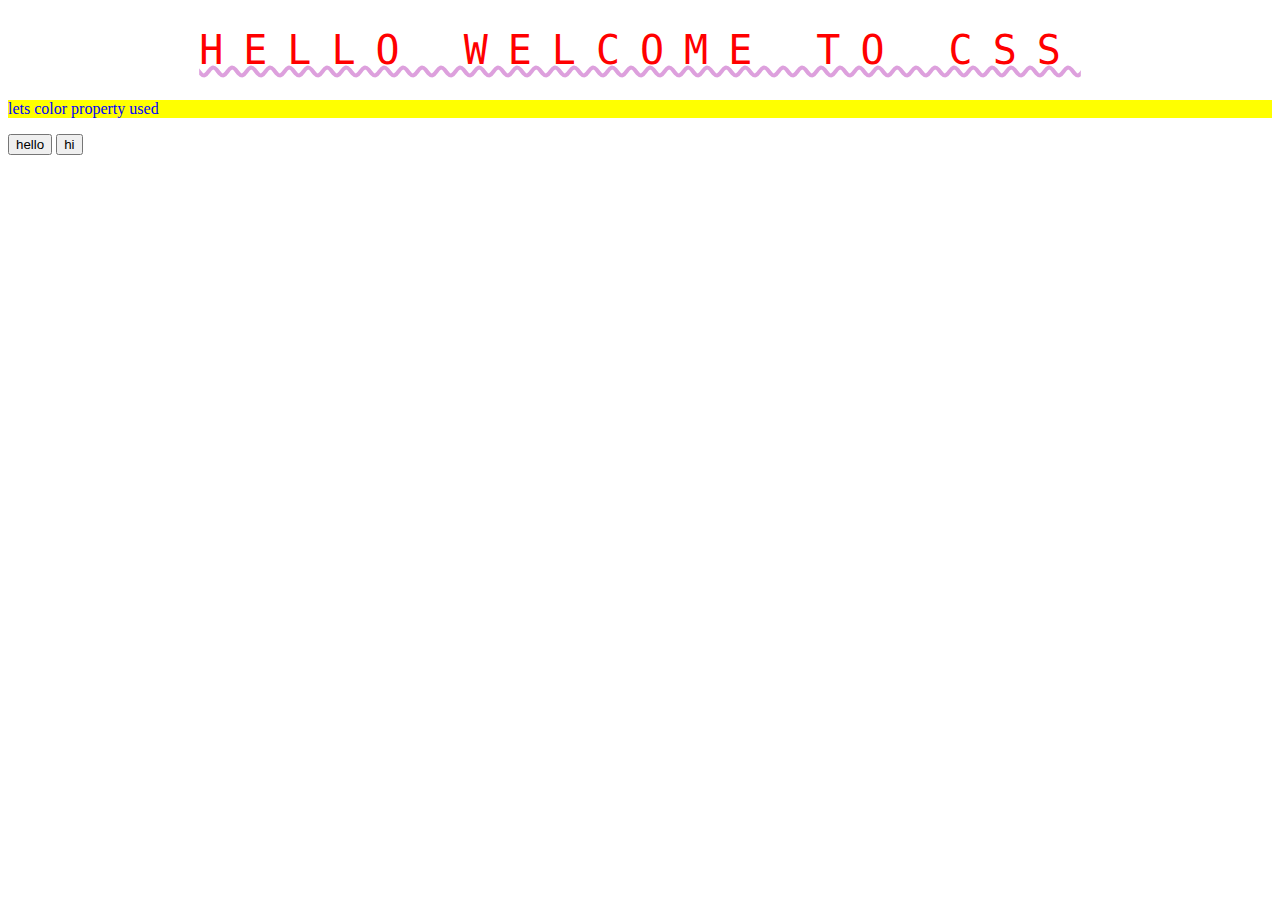
<file: Css/index.html>
<!DOCTYPE html>
<html lang="en" dir="ltr">
  <head>
    <meta charset="utf-8">
    <title>css basics</title>
    <link rel="stylesheet" href="style.css">
  </head>
  <body>
     <!-- basic syntax and example of css -->
    <h1>Hello welcome to CSS</h1>
    <p>lets color property used </p>
    <button type="button" name="button">hello </button>

    <button type="button" name="button">hi</button>
  </body>
</html>
</file>
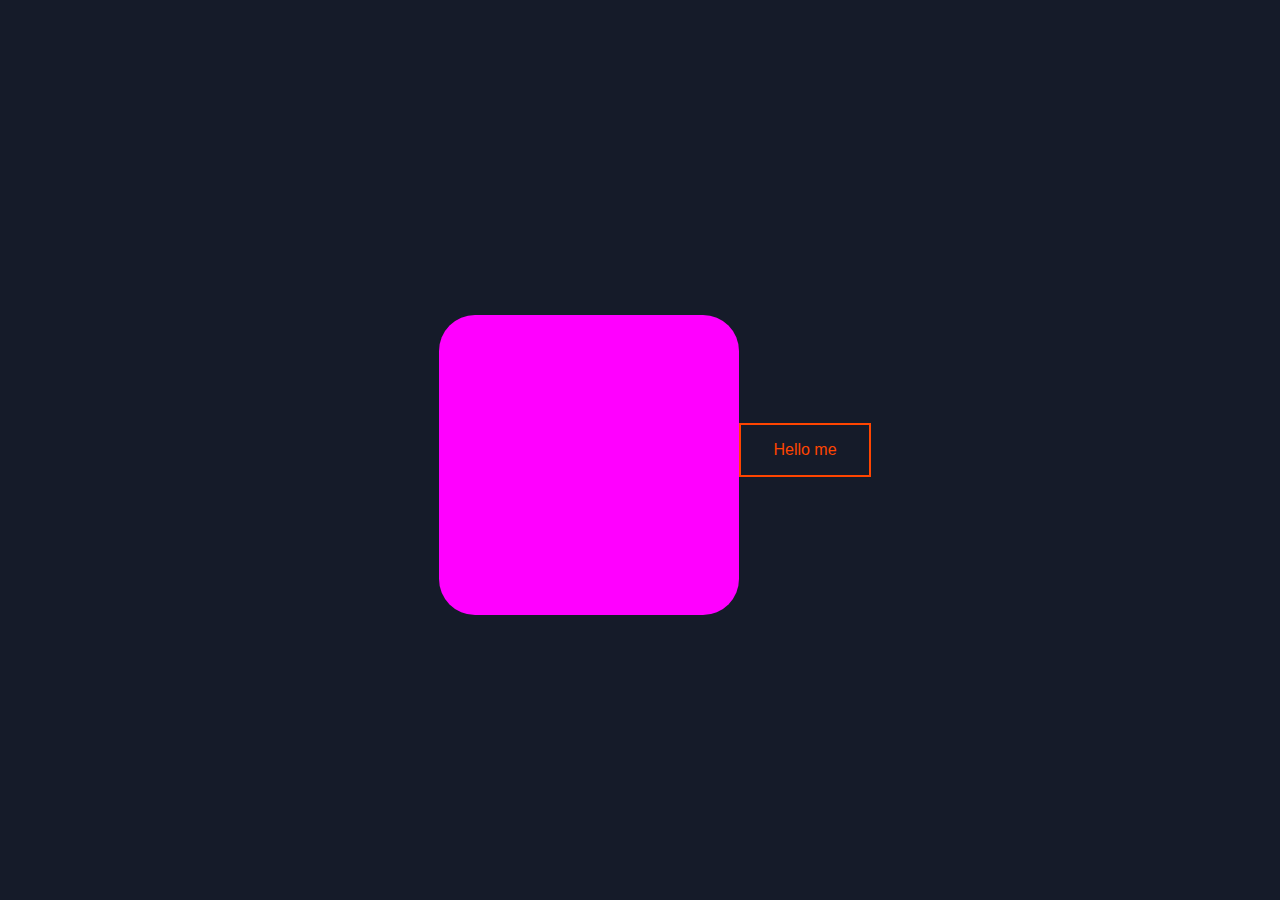
<file: Scaler_Frontend/Html/index.html>
<!DOCTYPE html>
<html lang="en">
<head>
    <meta charset="UTF-8">
    <meta name="viewport" content="width=device-width, initial-scale=1.0">
   
    <title>My site</title>
    <link rel="stylesheet" href="/Scaler_Frontend\Css\mysite.css">
</head>
<body>


    <div class="circle"></div>



    <div class="hello">
        <button class="button"> Hello me</button>
    </div>
   
    
</body>
</html>
</file>
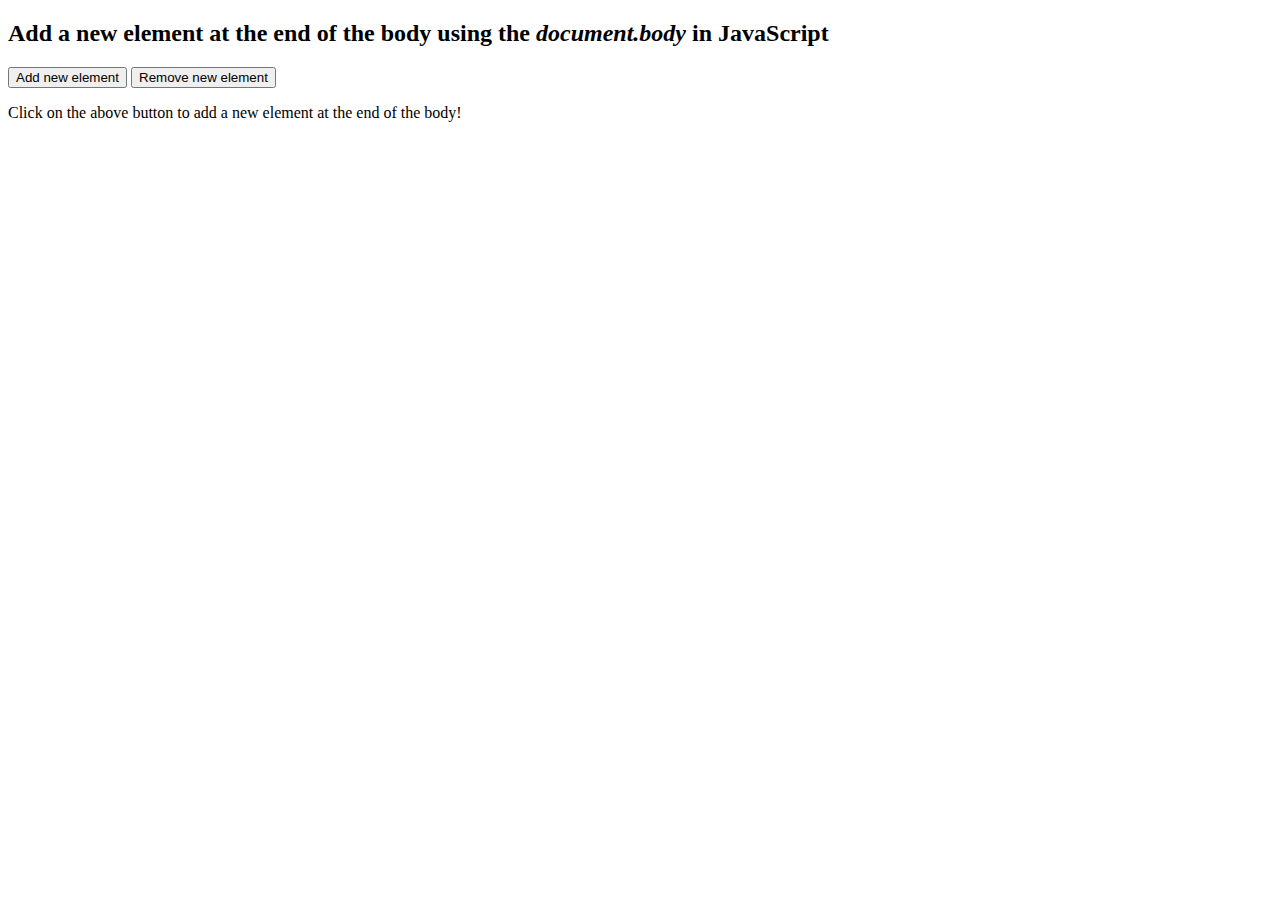
<file: hh.html>
<!DOCTYPE html>
<html lang="en">
<head>
    <meta charset="UTF-8">
    <meta name="viewport" content="width=device-width, initial-scale=1.0">
    <title>Document</title>
</head>
<body>
    

    <h2>Add a new element at the end of the body using the <i>document.body</i> in JavaScript</h2>
    <button onclick="addNewElement()"> Add new element</button>
    <button onclick="removeNewElement()">Remove new element</button>

    <p>Click on the above button to add a new element at the end of the body!</p>


    <script>

        // for adding element
        function addNewElement() {
            const newElement = document.createElement('p')
            newElement.setAttribute("id","newEle")
            newElement.innerHTML = 'It is a new element'
            document.body.appendChild(newElement)
        }

        // for removing elements
        function removeNewElement(){
            const chil = document.getElementById("newEle")
            chil.parentNode.removeChild(chil)
        }

    </script>





</body>
</html>
</file>
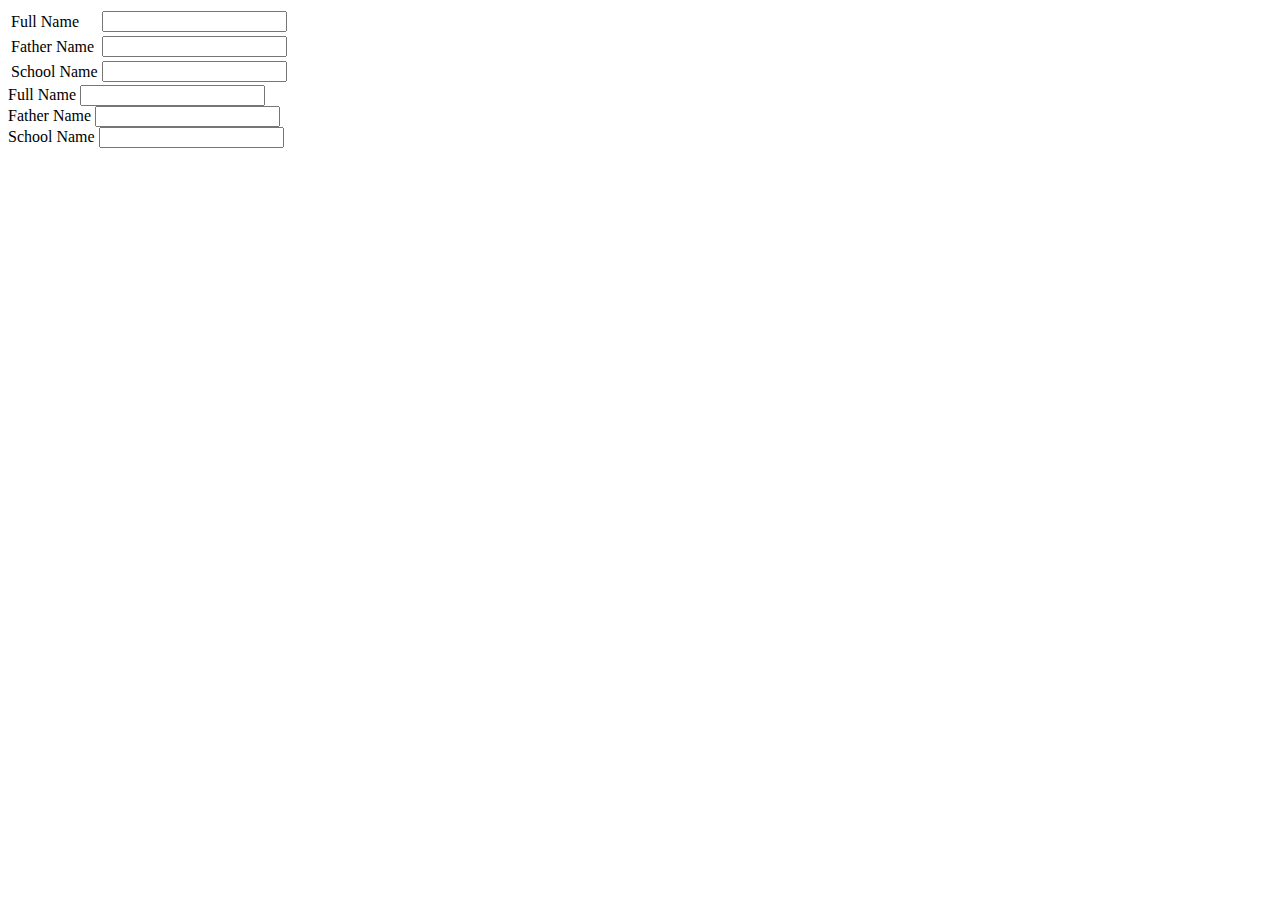
<file: Student.html>
<!DOCTYPE html>
<html lang="en">
<head>
    <meta charset="UTF-8">
    <meta name="viewport" content="width=device-width, initial-scale=1.0">
    <script src="https://cdn.jsdelivr.net/npm/bootstrap@5.3.1/dist/js/bootstrap.bundle.min.js"
        integrity="sha384-HwwvtgBNo3bZJJLYd8oVXjrBZt8cqVSpeBNS5n7C8IVInixGAoxmnlMuBnhbgrkm"
        crossorigin="anonymous"></script>
    

    <title>student</title>
</head>
<body>


    <table id="table" class="">
        <tr>
            <td>
                <label for="student_name">Full Name</label>
            </td>
            <td>
                <input type="text" id="student_name">
            </td>
        </tr>
        <tr>
            <td>
                <label for="student_father">Father Name</label>
            </td>
            <td>
                <input type="text" id="student_father">
            </td>
        </tr>
        <tr>
            <td>
                <label for="student_school">School Name</label>
            </td>
            <td>
                <input type="text" id="student_school">
            </td>
        </tr>
    </table>


    <form action="submit">
        <label for="student_name">Full Name</label>
        <input type="text" id="student_name">

        <br>
        <label for="student_father">Father Name</label>
        <input type="text" id="student_father">

        <br>
        <label for="student_school">School Name</label>
        <input type="text" id="student_school">
    </form>

</body>
</html>
</file>
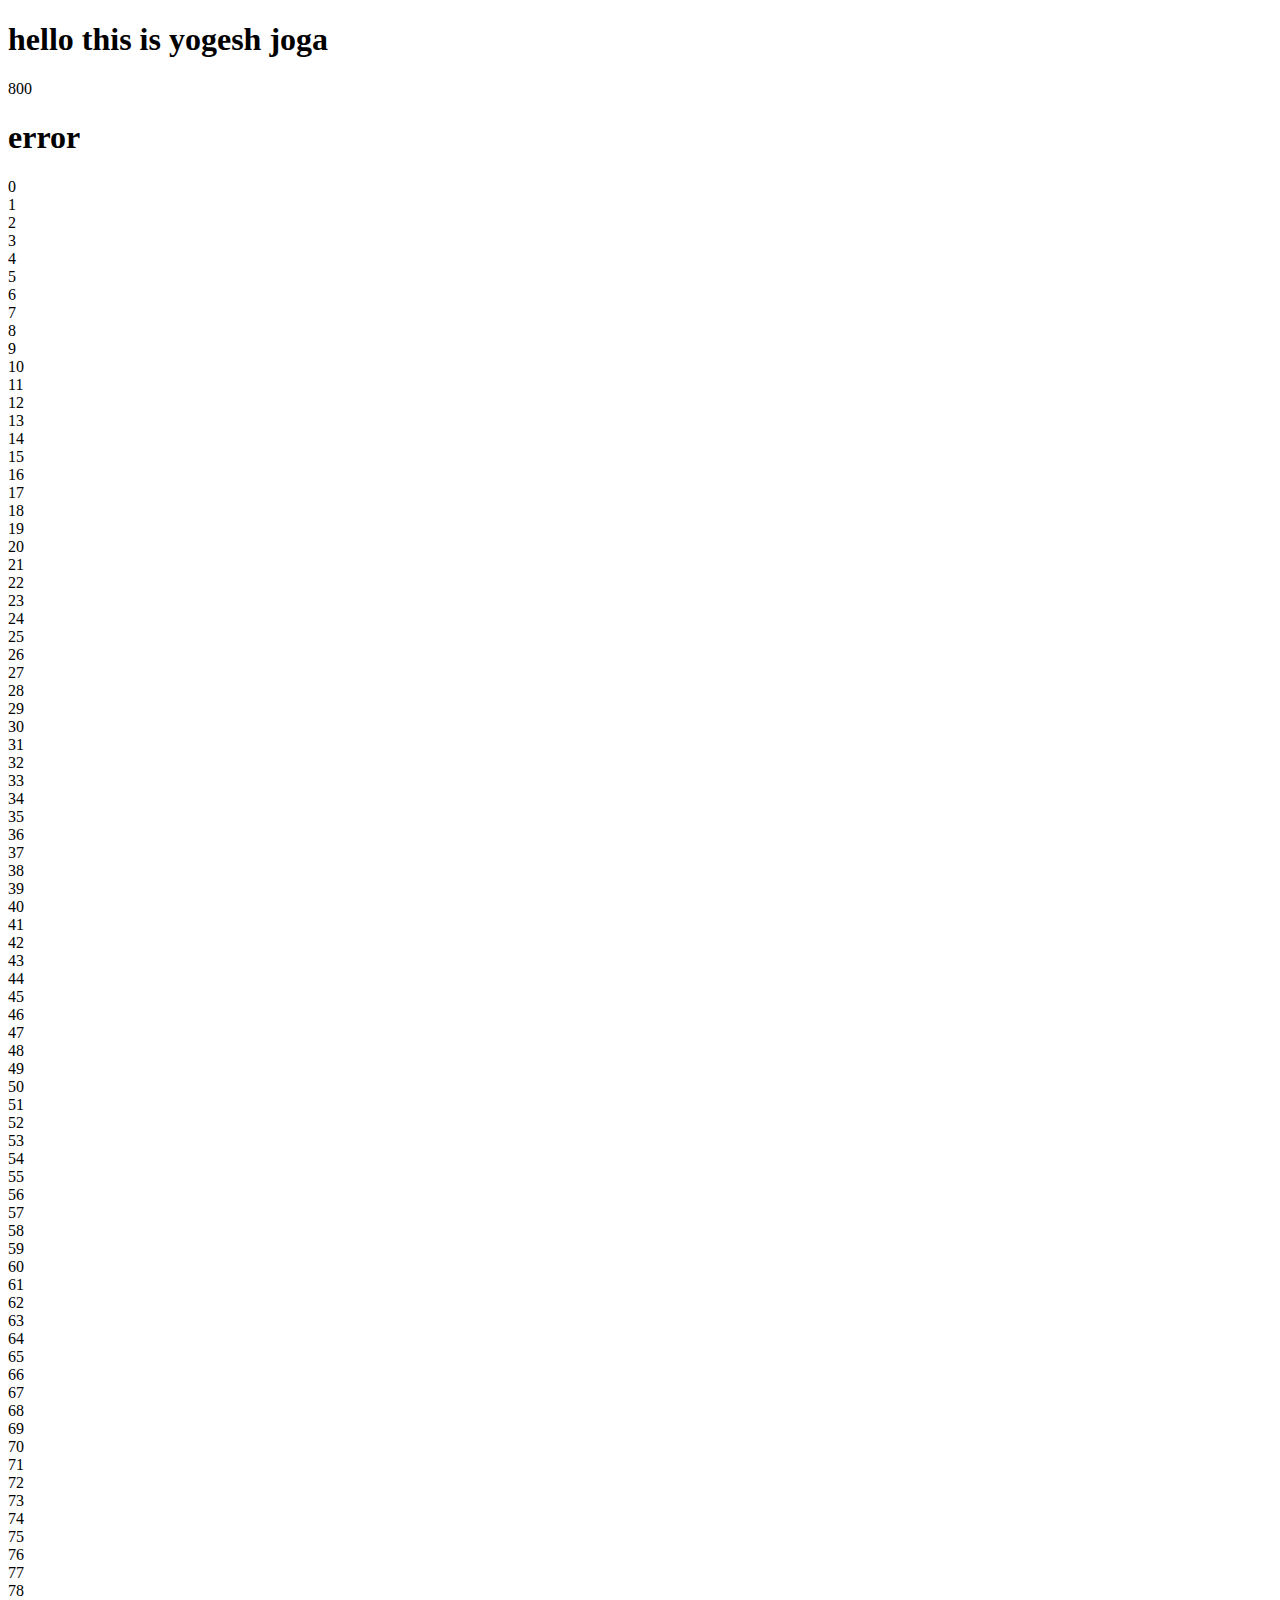
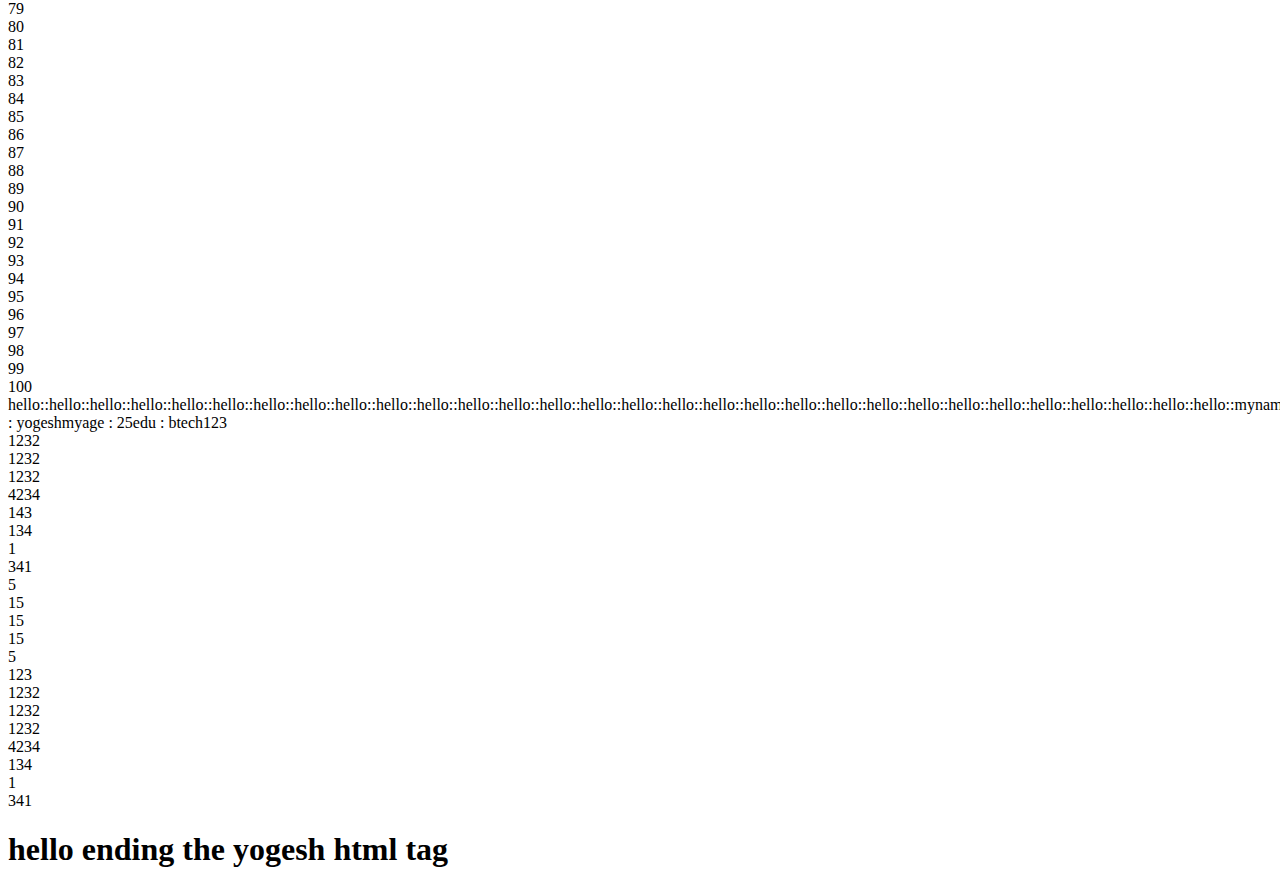
<file: BasicsJS/Basic.html>
<!DOCTYPE html>
<html lang="en">
<head>
    <meta charset="UTF-8">
    <meta name="viewport" content="width=device-width, initial-scale=1.0">
    <title>Basics</title>
</head>
<body>

    <h1>hello this is yogesh joga</h1>
    <script>  
    // variables declartion  let var const                                                                                                                                                                                                                                                                                                                                                              
        let a = 10
        var b =100
        const c =200

        let d = a*b-c

        document.write(d)

        // datatypes 


        /*  if
         else
         else if
         break
         continue
         for 
         while 
         for in
         for of
         switch
        */

         // conditions 
         let num1 = 20
         let num2 = 30

         if(num1 == num2){
            document.write("<h2>num1 and num2 are equals</h2>")
         }else if(num1 + num2 % 2 == 1){
            document.write("<h2>its is a even number</h2>")
         }else{
            document.write("<h1>error</h1>")
         }
     


        // for loop
        for(let i=0; i<=100; i++){
            document.write(i + "<br>")
        }

        let cond = 29
        let i =0

        // while loop
        while(i<=cond){
            document.write("hello::")
            i++
        }

        // object
        let myObj = {"myname": "yogesh",
                      "myage" : 25,
                    "edu":"btech"}

        let myarr = [123,1232,1232,1232,4234,143,134,1,341,5,15,15,15,5]

        // for in and for of itrator

        // for in 
  
        // in for objects okay
        for(x  in myObj){
            document.write(x + " : "+ myObj[x])
        }
       
        // of for arrays 
        for(x of myarr){
            document.write(x + "<br>")
        }


        // break and contiune
        for( y of myarr){
            if(y == 143){
                continue
            }else if (y == 5){
                break
            }
            document.write(y +"<br>")
        }


        // switch
        let inp = prompt("enter a number");
        
        let inp1 = promt("enter a number2");
        let sw = promt("enter option +-");
       
        switch(sw){
            case "+" : {
               // return inp + inp1
                document.write(inp + inp1)
                break;
            }
            case "-" : {
                document.write(inp - inp1)
                break;
            }
        }
        

    </script>
    <h1>hello ending the yogesh html tag</h1>
    
</body>
</html>
</file>
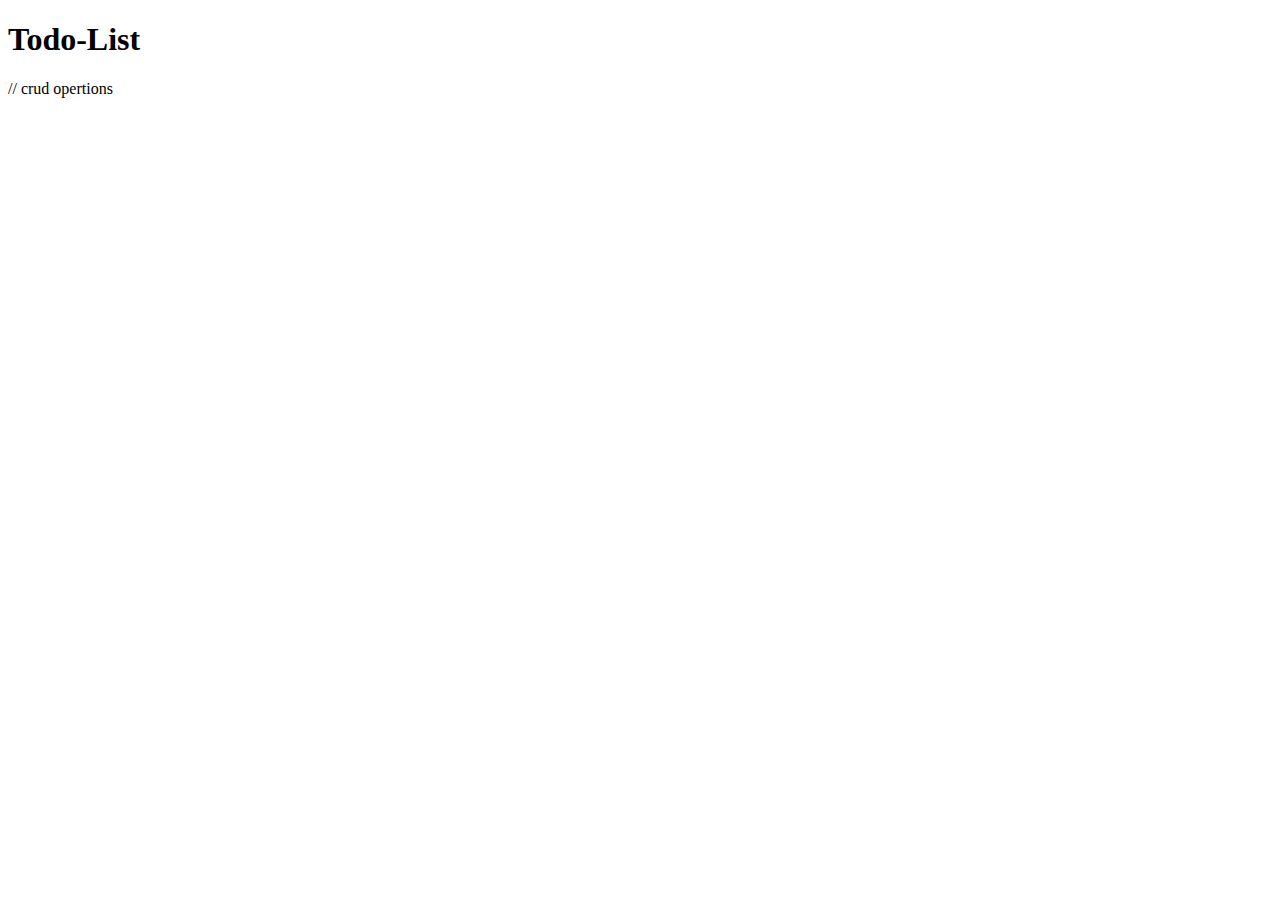
<file: BasicsJS/dynamic.html>
<!DOCTYPE html>
<html lang="en">
<head>
    <meta charset="UTF-8">
    <meta name="viewport" content="width=device-width, initial-scale=1.0">
    <title>Crud</title>
</head>
<body>

    <h1>Todo-List</h1>


    // crud opertions 
    <script>  


        function createStudent(){
            
        }

    






    </script>




    
</body>
</html>
</file>
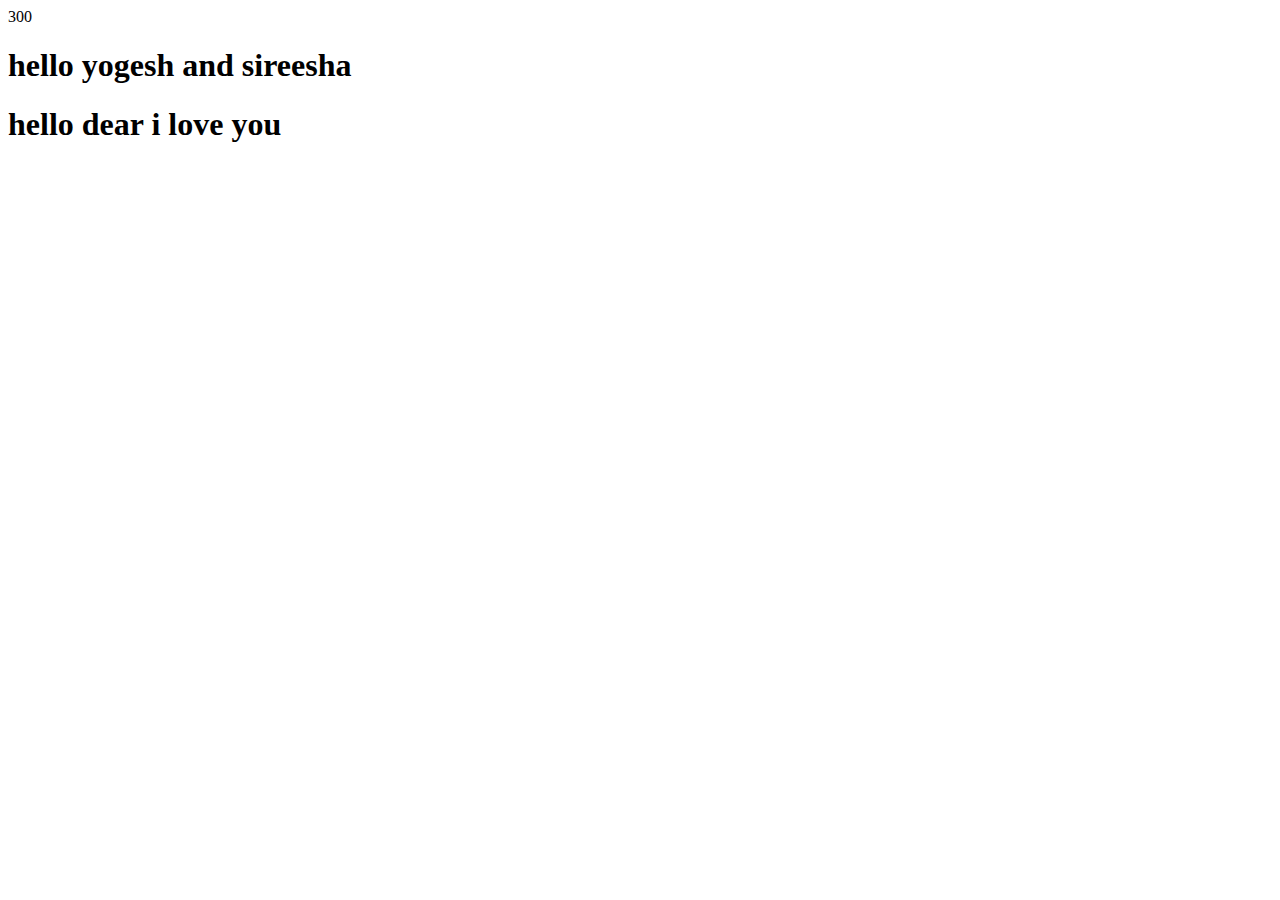
<file: BasicsJS/MethodsAndFun.html>
<!DOCTYPE html>
<html lang="en">
<head>
    <meta charset="UTF-8">
    <meta name="viewport" content="width=\, initial-scale=1.0">
    <title>methods</title>
</head>
<body>

    <script>


        myfun(100,200)

        function myfun( a, b){
            document.write(a+b)
            return a+b
        }


        document.write(" <h1>hello yogesh and sireesha </h1>")


        /* let aa = prompt("enter a number");
        var bb = prompt("enter 2nd number ")  */

        let add =  (aa, bb) => {
              console.log("hii hello")
        }

        
        const pp = document.createElement("h1");
        pp.innerHTML=" hello dear i love you ";
        document.body.appendChild(pp);
       

    </script>
    
</body>
</html>
</file>
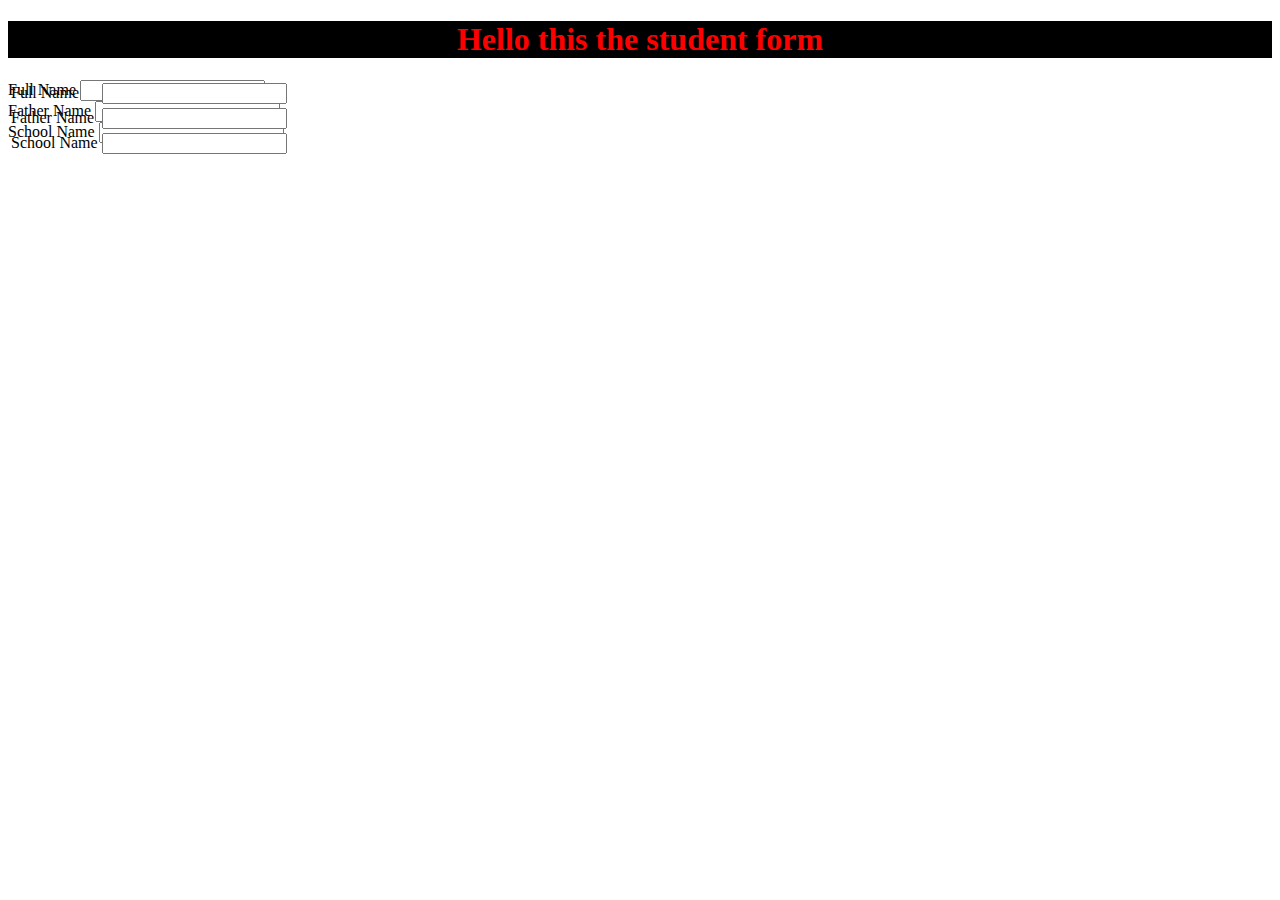
<file: Student/Student.html>
<!DOCTYPE html>
<html lang="en">
<head>
    <meta charset="UTF-8">
    <meta name="viewport" content="width=device-width, initial-scale=1.0">
    <script src="https://cdn.jsdelivr.net/npm/bootstrap@5.3.1/dist/js/bootstrap.bundle.min.js"
        integrity="sha384-HwwvtgBNo3bZJJLYd8oVXjrBZt8cqVSpeBNS5n7C8IVInixGAoxmnlMuBnhbgrkm"
        crossorigin="anonymous"></script>
    <link rel="stylesheet" href="Student.css">
    <script src="Student.js"></script>

    <title>student</title>
</head>
<body>

    <h1 id="head">Hello this the student form </h1>


    <table id="table" class="">
        <tr>
            <td>
                <label for="student_name">Full Name</label>
            </td>
            <td>
                <input type="text" id="student_name">
            </td>
        </tr>
        <tr>
            <td>
                <label for="student_father">Father Name</label>
            </td>
            <td>
                <input type="text" id="student_father">
            </td>
        </tr>
        <tr>
            <td>
                <label for="student_school">School Name</label>
            </td>
            <td>
                <input type="text" id="student_school">
            </td>
        </tr>
    </table>


    <form action="submit">
        <label for="student_name">Full Name</label>
        <input type="text" id="student_name">

        <br>
        <label for="student_father">Father Name</label>
        <input type="text" id="student_father">

        <br>
        <label for="student_school">School Name</label>
        <input type="text" id="student_school">
    </form>

</body>
</html>
</file>
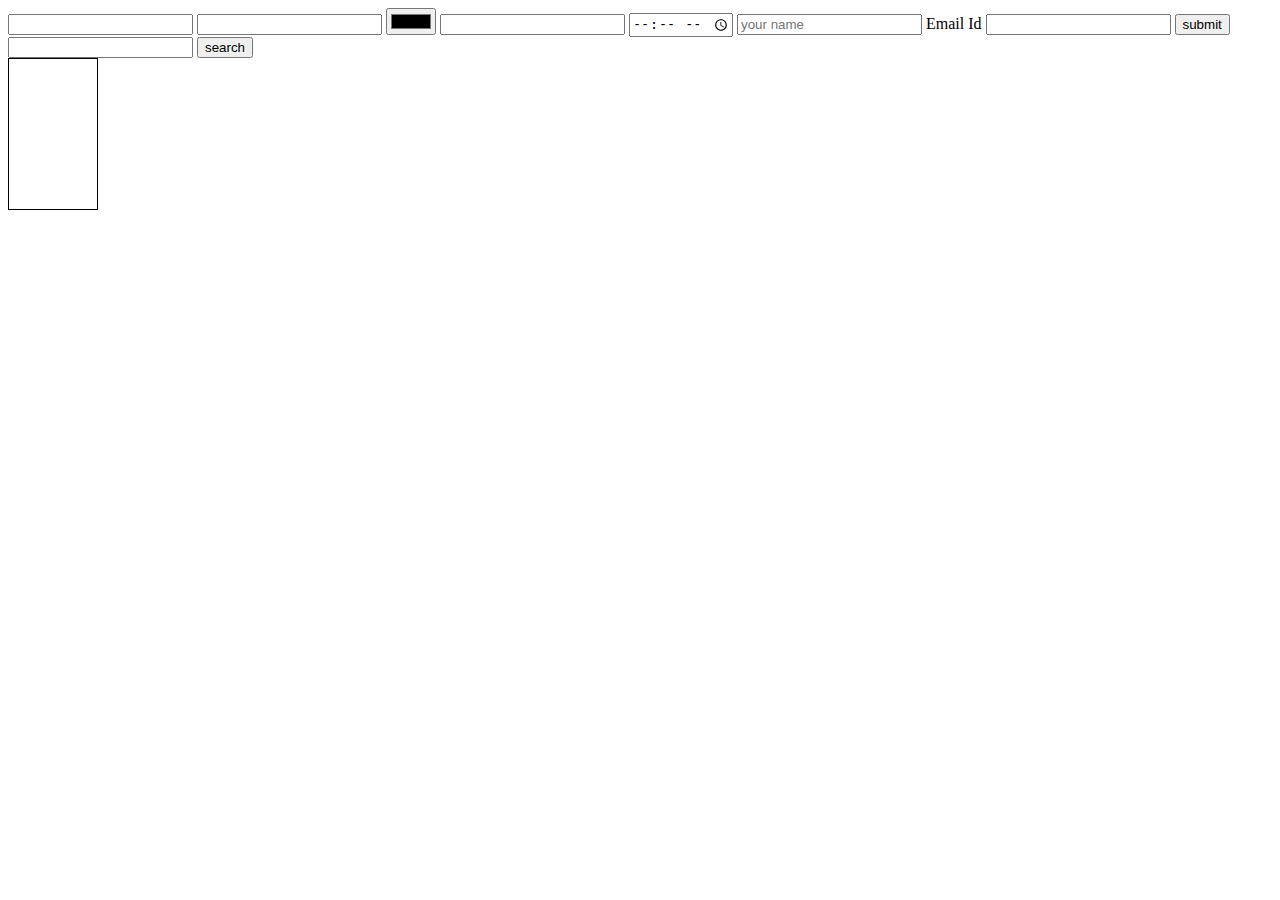
<file: Html/Tables_Forms/forms.html>
<!DOCTYPE html>
<html lang="en" dir="ltr">
  <head>
    <meta charset="utf-8">
    <title>Forms</title>
  </head>
  <body>
 <!-- forms input tags  -->

<form class="" action="index.html" method="post">


<!-- input type attribute -->
  <input type="text">
  <input type="password"  >
  <input type="color" >
  <input type="number">
  <input type="time" >

  <!-- placeholder attribute you need to concate the attributs -->

<!-- see the exact differnece to upper and lower text input -->
<input type="text" placeholder="your name">

<!-- label attribute -->
<label for="email">Email Id</label>
<input type="email" id="email" >

<!-- buttons  -->
<button type="submit" name="button">submit</button>
</form>


<form class="" action="www.google.com/search" method="post">

  <input type="text" name="q" value="">
  <button type="button" >search</button>

</form>

<iframe src="https://large-space-7fa.notion.site/yogeshjogascaler/ScALeR_hABit_TrAckEr-71241cd6985f4e15905ce9132f5b181d" name="myIFrame" scrolling="auto" width="7%" height="7%" style="border: 1px solid #000000;"></iframe>

  </body>
</html>
</file>
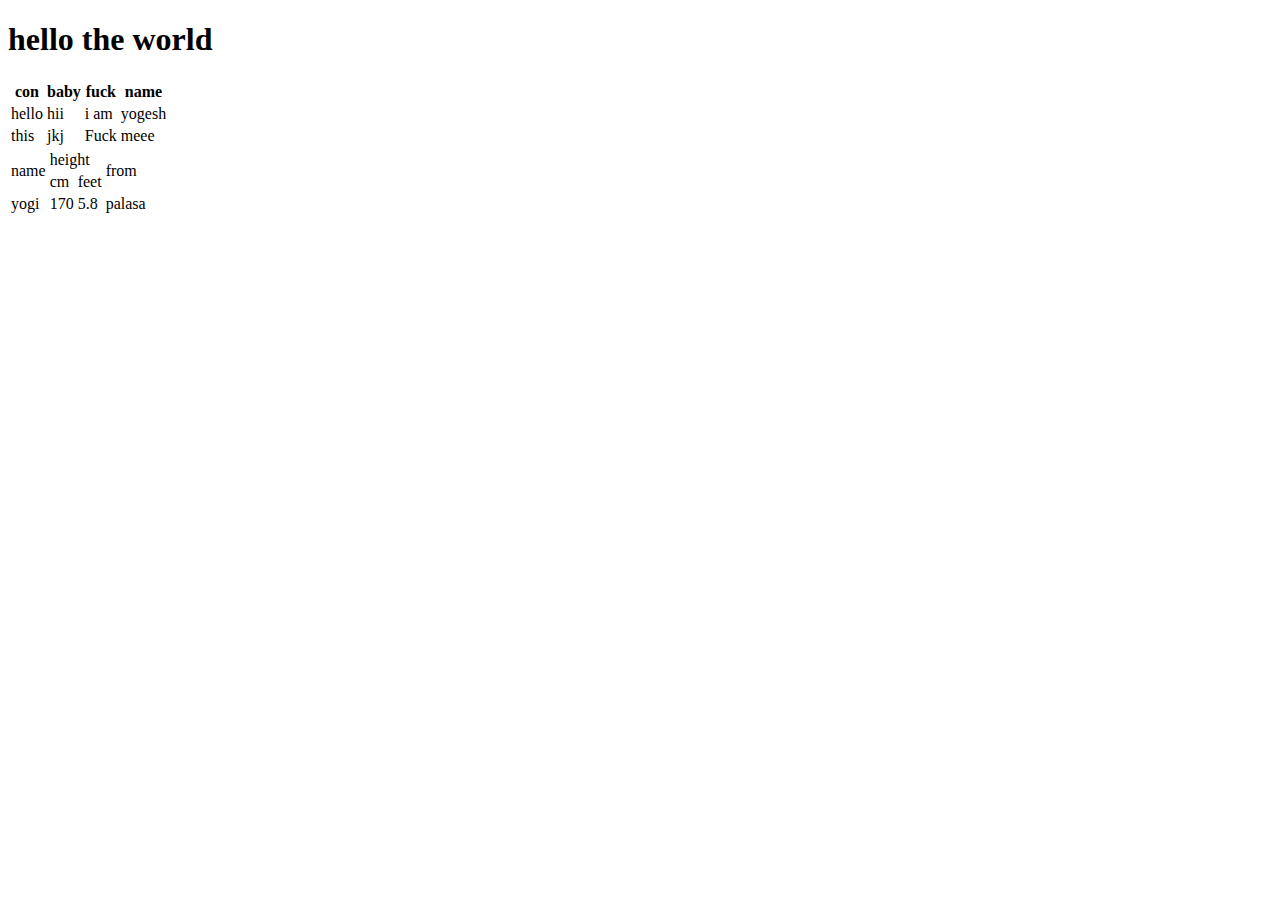
<file: Html/Tables_Forms/Table.html>
<!DOCTYPE html>
<html lang="en">
<head>
    <meta charset="UTF-8">
    <meta name="viewport" content="width=device-width, initial-scale=1.0">
    <title>table</title>
</head>
<body>
<!-- tables intro basics -->
<h1>hello the world</h1>

<!-- table -->
<table>
<thead>
  <tr>
    <th>con</th>
    <th>baby</th>
    <th>fuck</th>
    <th>name</th>
  </tr>
</thead>

<tbody>


<tr>
   <td>hello</td>
   <td>hii</td>
   <td>i am </td>
   <td>yogesh</td>
</tr>

<tr>
  <td>this</td>
  <td>jkj</td>
  <td>Fuck</td>
  <td>meee</td>
</tr>
</tbody>

</table>

<!-- second table for colspand and row span -->
<table>
  <thead>
    <tr>
      <td rowspan="2"> name</td>
      <td colspan='2'>height</td>
      <td rowspan="2">from</td>
    </tr>
    <tr>
      <td>cm</td>
      <td>feet</td>
    </tr>
  </thead>
  <tr>
    <td>yogi</td>
    <td>170</td>
    <td>5.8</td>
    <td>palasa</td>
  </tr>


</table>

</body>
</html>
</file>
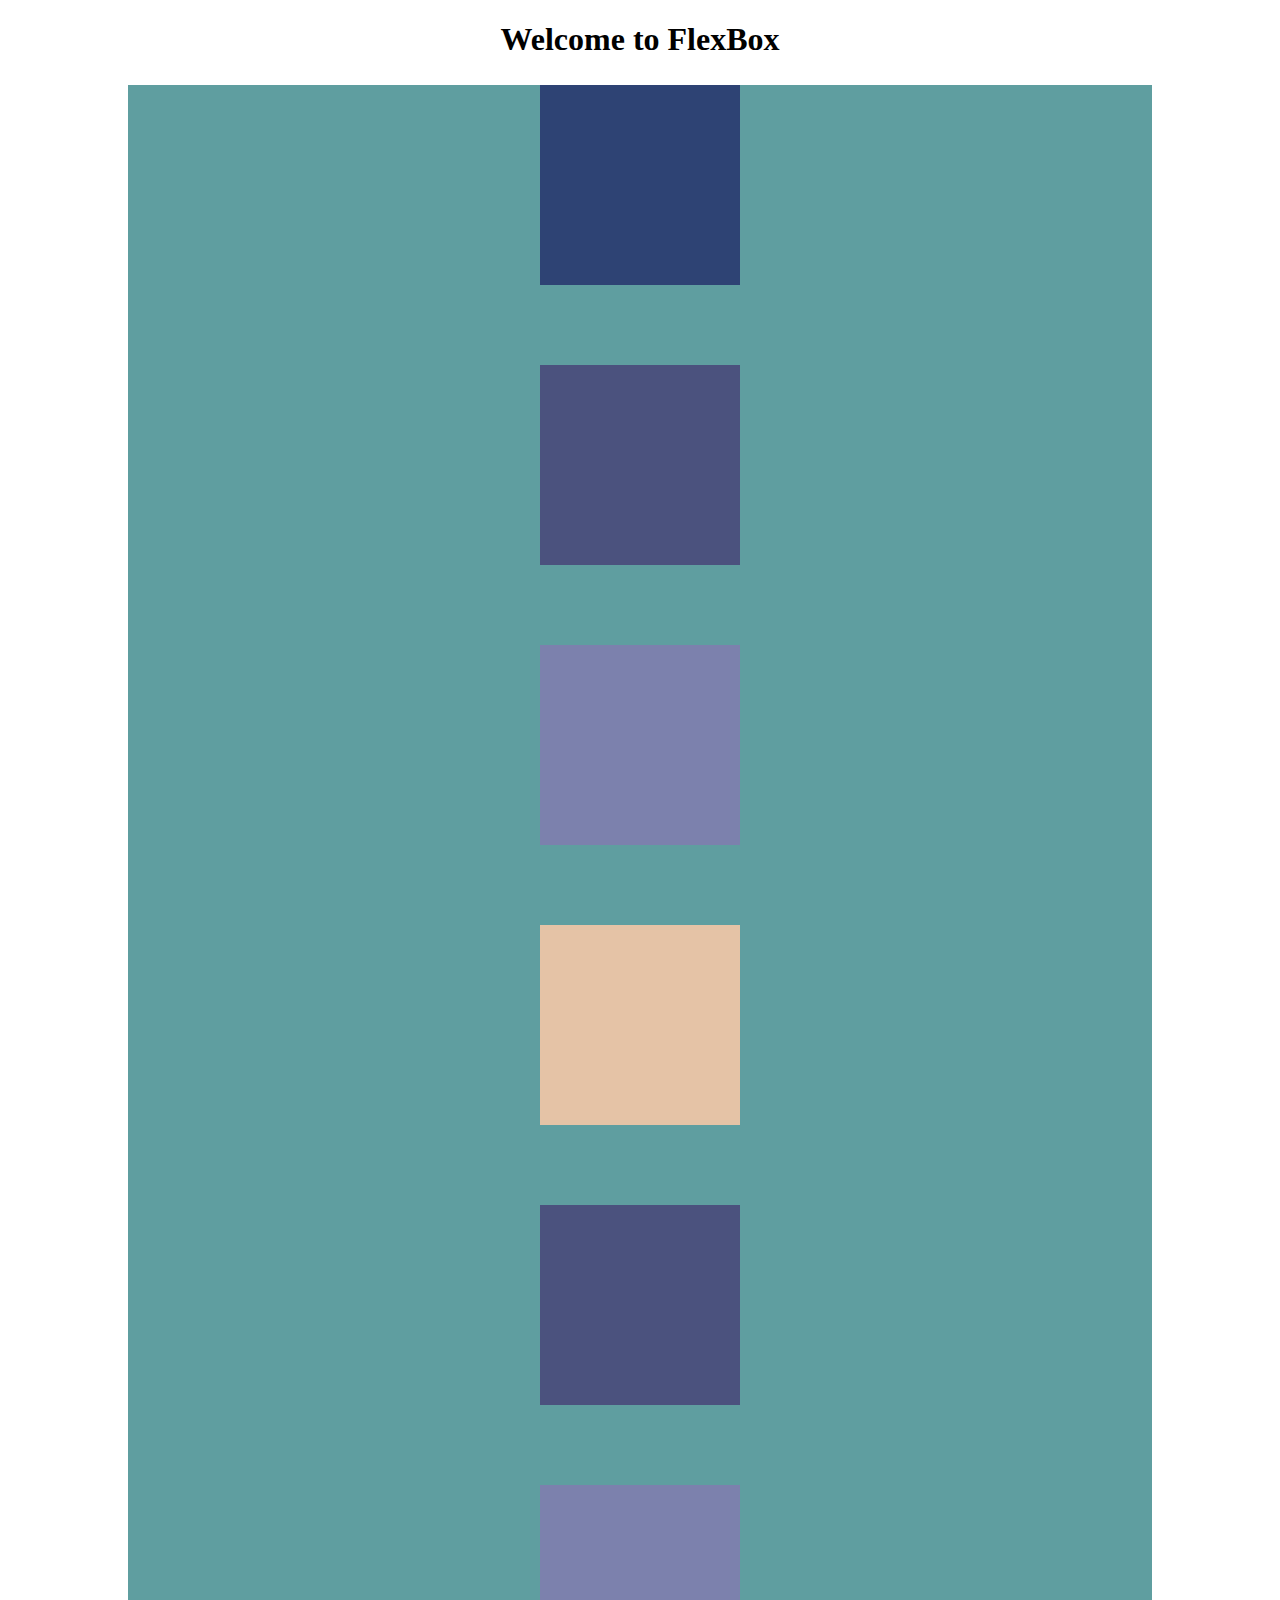
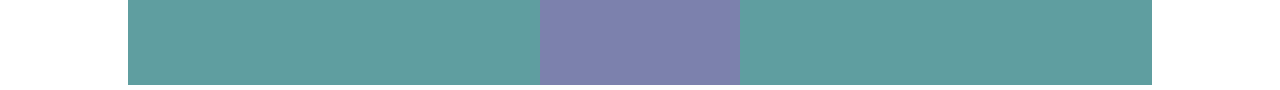
<file: Scaler_Frontend/Html/flexbox.html>
<!DOCTYPE html>
<html lang="en">
<head>
    <meta charset="UTF-8">
    <meta name="viewport" content="width=device-width, initial-scale=1.0">
    <link rel="stylesheet" href="/Scaler_Frontend\Css\flexbox.css">
    <title>flexbox</title>
</head>
<body>

    <h1>Welcome to FlexBox </h1>
    <div class="container" id="main">
        <div class="box1 box"></div>
        <div class="box2 box"></div>
        <div class="box3 box"></div>
        <div class="box4 box"></div>
        <div class="box5 box"></div>
        <div class="box6 box"></div>
    </div>
    
</body>
</html>
</file>
<file: Css/style.css>
h1{
   color: red;
    text-transform: uppercase;
    text-decoration: plum underline wavy;
    font-family: monospace;
    text-align: center;
    font-weight:100;
    font-size: 40px;
    letter-spacing: 20px;

}
}
button{
  color: purple;
}
p{
  color: blue;
  background-color : yellow;
}
</file>
<file: Student/Student.css>
@import url('https://fonts.googleapis.com/css2?family=Poppins:ital,wght@0,100;0,200;0,400;0,500;0,700;1,100;1,200;1,400;1,500&display=swap');


:root{
    -o-mycolor:black;
}
* {
    background-color: var(-o-mycolor);
}

#head {
    background-color: black;
    text-align: center;
    font-weight: bold;
    color: red;
}

#table {
    align-items: center;
    position: absolute;
    height: auto;
    width: auto;
    margin: auto;
    


}
</file>
